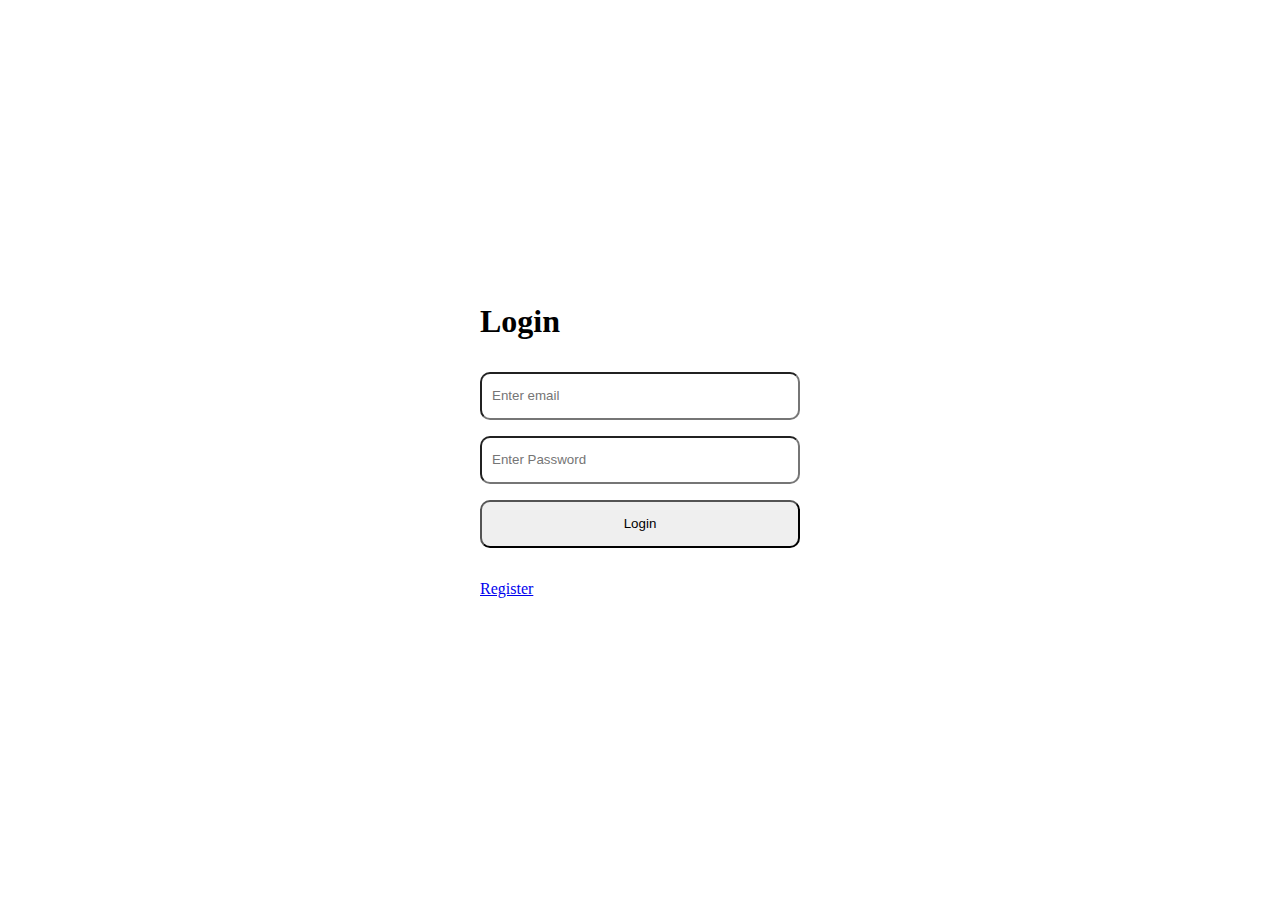
<file: login.html>
<!DOCTYPE html>
<html lang="en">
  <head>
    <meta charset="UTF-8" />
    <meta name="viewport" content="width=device-width, initial-scale=1.0" />
    <title>Document</title>

    <style>
      * {
        box-sizing: border-box;
        margin: 0;
        padding: 0;
      }
      body {
        width: 100%;
        height: 100vh;
        align-items: center;
        margin: auto;
        display: flex;
        justify-content: center;
      }
      .login {
        width: 20rem;
        display: grid;
        gap: 2rem;
      }
      form {
        display: grid;
        gap: 1rem;
      }
      form input,
      form button {
        height: 3rem;
        padding: 10px;
        border-radius: 10px;
        outline: none;
        box-shadow: none;
      }
      form button {
        cursor: pointer;
      }
    </style>
  </head>
  <body>
    <div class="login">
      <h1>Login</h1>
      <form>
        <input type="text" id="email" placeholder="Enter email" />
        <input type="text" id="password" placeholder="Enter Password" />
        <button type="button" onclick="login()">Login</button>
      </form>
      <a href="register.html">Register</a>
    </div>
  </body>
  <script>
    function login() {
      const email = document.getElementById("email").value.trim();
      const password = document.getElementById("password").value.trim;
      const user = JSON.parse(localStorage.getItem(email));

      // alert(JSON.stringify(user));
      if (user) {
        if (email === user.email.trim() && password === user.password.trim) {
          let loggedUser = user.name;
          localStorage.setItem("isLoggedIn", loggedUser);
          alert(`welcome ${loggedUser}`);
          location.href = "index.html";
        } else {
          alert("wrong details try again");
          return;
        }
      } else {
        alert("Account not found!");
      }
    }
    // function login() {
    //   if (email === user.email && password === user.password) {
    //     alert("you are logged in");
    //   }
    //   alert("Incorrect login details");
    // }
    // if(user)
  </script>
</html>
</file>
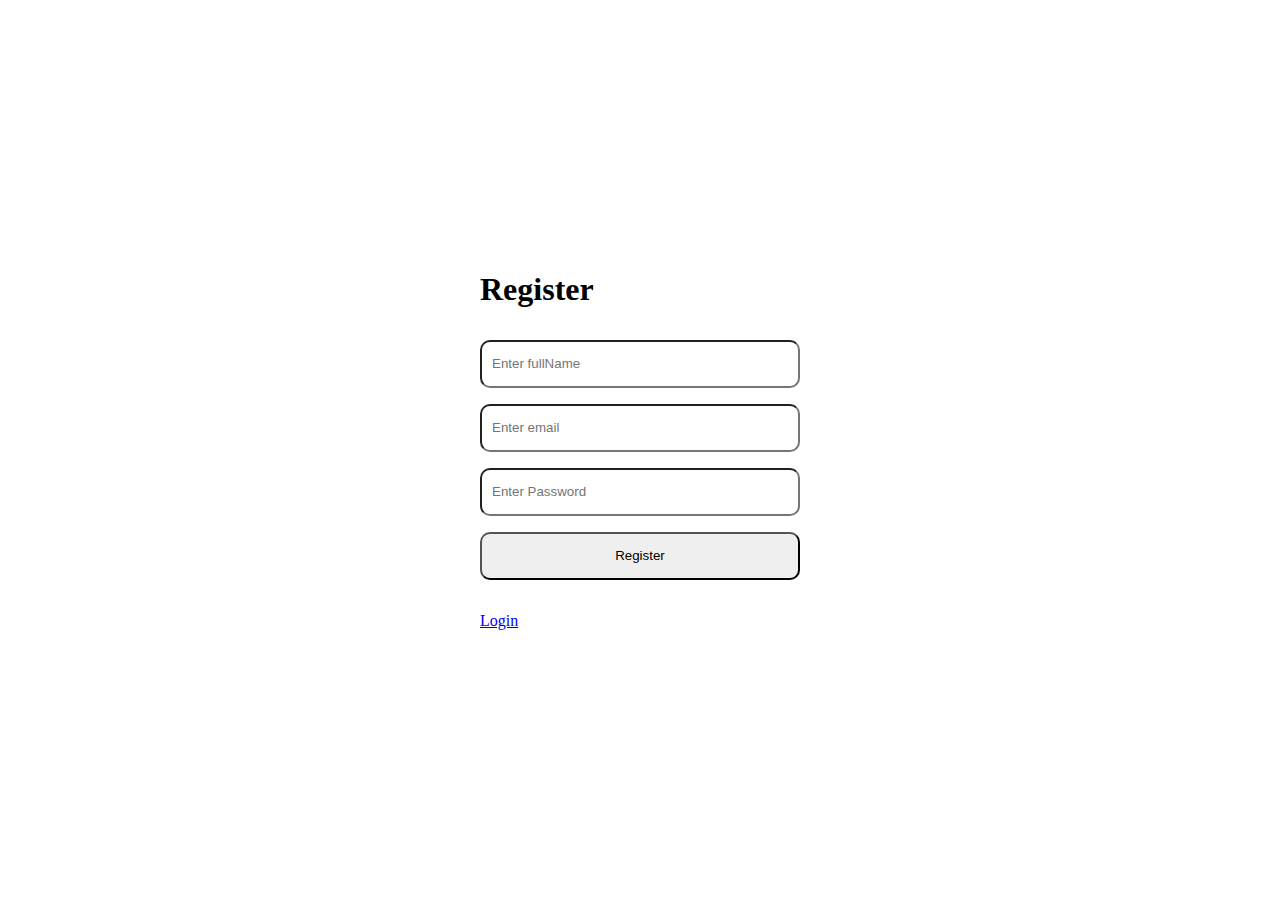
<file: register.html>
<!DOCTYPE html>
<html lang="en">
  <head>
    <meta charset="UTF-8" />
    <meta name="viewport" content="width=device-width, initial-scale=1.0" />
    <title>Document</title>

    <style>
      * {
        box-sizing: border-box;
        margin: 0;
        padding: 0;
      }
      body {
        width: 100%;
        height: 100vh;
        align-items: center;
        margin: auto;
        display: flex;
        justify-content: center;
      }
      .login {
        width: 20rem;
        display: grid;
        gap: 2rem;
      }
      form {
        display: grid;
        gap: 1rem;
      }
      form input,
      form button {
        height: 3rem;
        padding: 10px;
        border-radius: 10px;
        outline: none;
        box-shadow: none;
      }
      form button {
        cursor: pointer;
      }
    </style>
  </head>
  <body>
    <div class="login">
      <h1>Register</h1>
      <form>
        <input type="text" id="fullName" placeholder="Enter fullName" />
        <input type="text" id="email" placeholder="Enter email" />
        <input type="text" id="password" placeholder="Enter Password" />
        <button onclick="register()" type="button">Register</button>
      </form>
      <a href="login.html">Login</a>
    </div>
  </body>
  <script>
    localStorage.clear();
    function register() {
      const name = document.getElementById("fullName").value;
      const email = document.getElementById("email").value.trim();
      const password = document.getElementById("password").value;

      if (!localStorage.getItem(email)) {
        alert("Account Created");
        localStorage.setItem(email, JSON.stringify({ name, email, password }));
        location.href = "login.html";
      } else {
        alert("email has been used exist");
        return;
      }
    }
  </script>
</html>
</file>
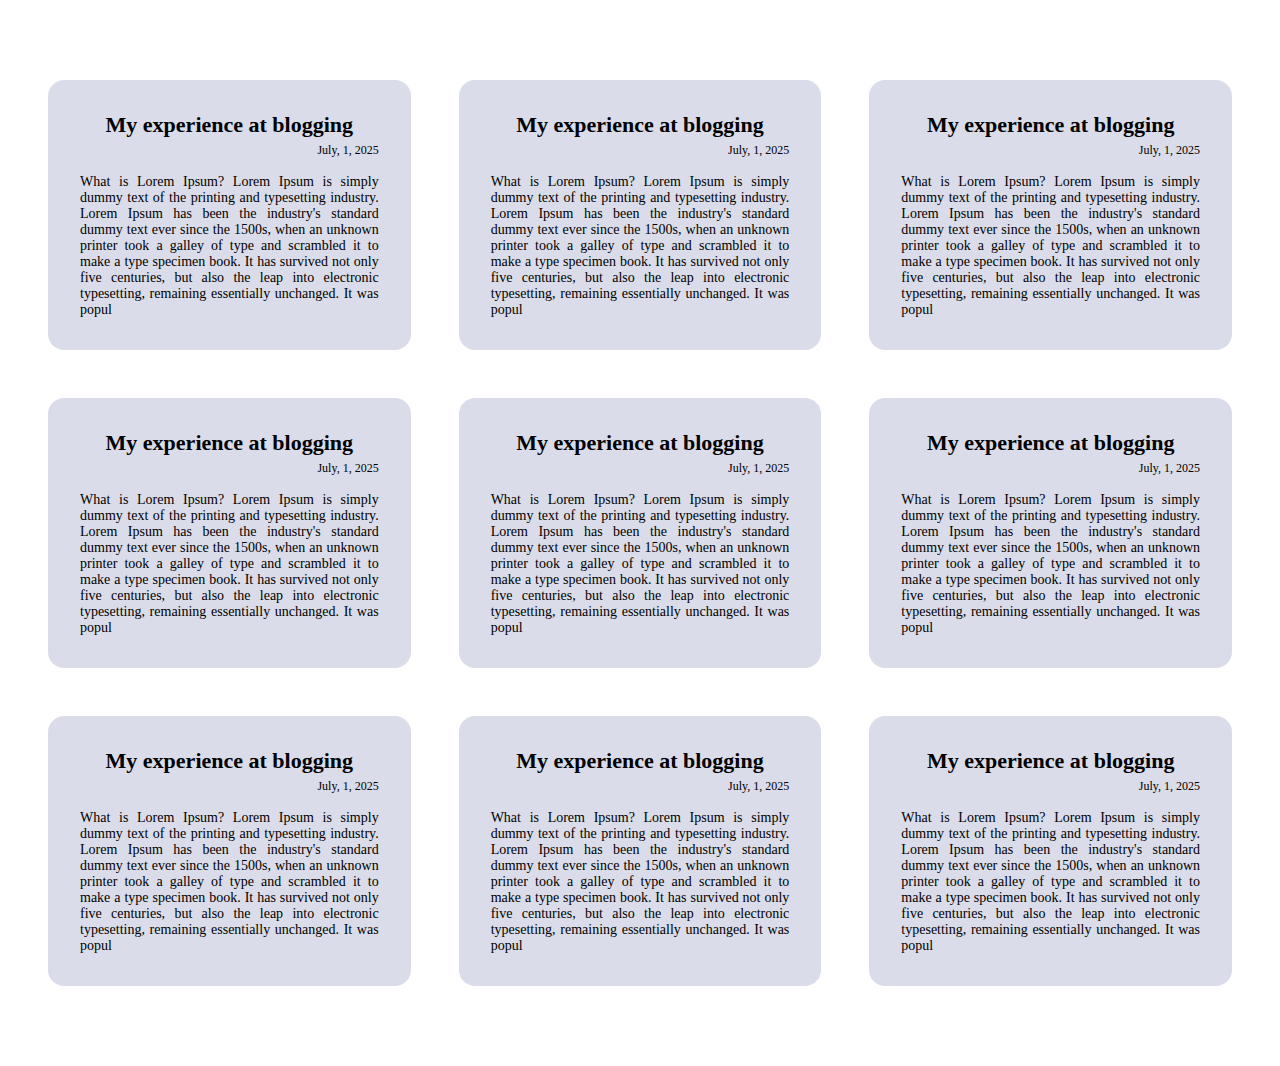
<file: search.html>
<!DOCTYPE html>
<html lang="en">
  <head>
    <meta charset="UTF-8" />
    <meta name="viewport" content="width=device-width, initial-scale=1.0" />
    <title>Document</title>
    <link rel="stylesheet" href="search.css" />
  </head>
  <body>
    <div id="container"></div>
  </body>
  <script type="module" src="search.js"></script>
</html>
</file>
<file: search.css>
* {
  margin: 0;
  padding: 0;
  box-sizing: border-box;
}
body {
  width: 100vw;
}
#container {
  display: grid;
  grid-template-columns: auto auto auto;
  /* margin-top: 5rem; */
  padding: 5rem 3rem;
  gap: 3rem;
}
.post {
  background: #b8bcd484;
  padding: 2rem 2rem;
  border-radius: 1rem;
}
.post h3 {
  text-align: center;
  font-size: 22px;
  margin-bottom: 5px;
}
.post p:first-of-type {
  margin-bottom: 1rem;
  font-size: 12px;
  text-align: right;
}
.post p:nth-of-type(2) {
  font-size: 14px;
  text-align: justify;
}
a {
  text-decoration: none;
  color: black;
}
@media (max-width: 500px) {
  #container {
    grid-template-columns: auto;
    padding: 5rem 1rem;
  }
}

@media (min-width: 501px) and (max-width: 900px) {
  #container {
    grid-template-columns: auto auto;
    padding: 5rem 1rem;
    gap: 2rem;
  }
}
</file>
